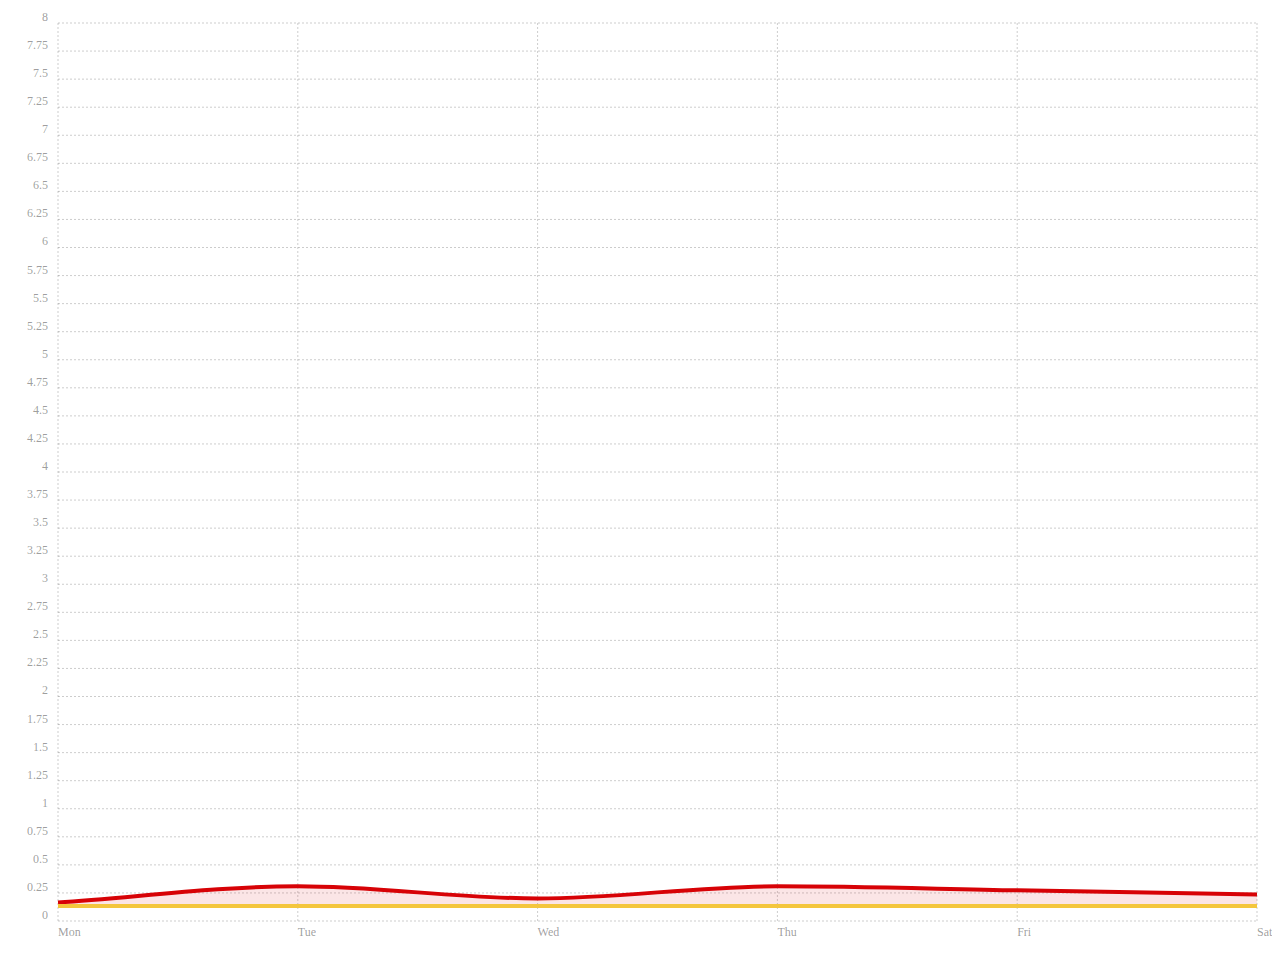
<file: fs/chartist.html>
<!doctype html>
<html lang="en">
    <head>
        <meta charset="utf-8">
        <meta http-equiv="X-UA-Compatible" content="IE=edge">
        <title>Chartist</title>
        <meta name="viewport" content="width=device-width, initial-scale=1">

        
        <!-- <link rel="stylesheet" type="text/css" href="https://rawgit.com/gionkunz/chartist-js/master/dist/chartist.min.css"> -->
        
		<link rel="stylesheet" href="css/chartist.min.css">
		<script type="text/javascript" src="js/chartist.min.js"></script>


		
        <!-- <style> -->
            <!-- #chart { -->
                <!-- height: 300px; -->
                <!-- width: 100%; -->
            <!-- } -->
        <!-- </style> -->
        
    </head>
    <body>
        
        <div class="ct-chart ct-perfect-fourth"></div>

        <!-- <script type="text/javascript" src="https://rawgit.com/gionkunz/chartist-js/master/dist/chartist.js"></script> -->

        <script>
        
        var chart = new Chartist.Line('.ct-chart', {
  labels: ['Mon', 'Tue', 'Wed', 'Thu', 'Fri', 'Sat'],
  series: [
    [1, 5, 2, 5, 4, 3],
    [2, 3, 4, 8, 1, 2],
    [5, 4, 3, 2, 1, 0.5]
  ]
}, {
  low: 0,
  showArea: true,
  showPoint: false,
  fullWidth: true
});

chart.on('draw', function(data) {
  if(data.type === 'line' || data.type === 'area') {
    data.element.animate({
      d: {
        begin: 2000 * data.index,
        dur: 2000,
        from: data.path.clone().scale(1, 0).translate(0, data.chartRect.height()).stringify(),
        to: data.path.clone().stringify(),
        easing: Chartist.Svg.Easing.easeOutQuint
      }
    });
  }
});

        </script>
    </body>
</html>
</file>
<file: fs/css/chartist.min.css>
.ct-double-octave:after,.ct-major-eleventh:after,.ct-major-second:after,.ct-major-seventh:after,.ct-major-sixth:after,.ct-major-tenth:after,.ct-major-third:after,.ct-major-twelfth:after,.ct-minor-second:after,.ct-minor-seventh:after,.ct-minor-sixth:after,.ct-minor-third:after,.ct-octave:after,.ct-perfect-fifth:after,.ct-perfect-fourth:after,.ct-square:after{content:"";clear:both}.ct-label{fill:rgba(0,0,0,.4);color:rgba(0,0,0,.4);font-size:.75rem;line-height:1}.ct-grid-background,.ct-line{fill:none}.ct-chart-bar .ct-label,.ct-chart-line .ct-label{display:block;display:-webkit-box;display:-moz-box;display:-ms-flexbox;display:-webkit-flex;display:flex}.ct-chart-donut .ct-label,.ct-chart-pie .ct-label{dominant-baseline:central}.ct-label.ct-horizontal.ct-start{-webkit-box-align:flex-end;-webkit-align-items:flex-end;-ms-flex-align:flex-end;align-items:flex-end;-webkit-box-pack:flex-start;-webkit-justify-content:flex-start;-ms-flex-pack:flex-start;justify-content:flex-start;text-align:left;text-anchor:start}.ct-label.ct-horizontal.ct-end{-webkit-box-align:flex-start;-webkit-align-items:flex-start;-ms-flex-align:flex-start;align-items:flex-start;-webkit-box-pack:flex-start;-webkit-justify-content:flex-start;-ms-flex-pack:flex-start;justify-content:flex-start;text-align:left;text-anchor:start}.ct-label.ct-vertical.ct-start{-webkit-box-align:flex-end;-webkit-align-items:flex-end;-ms-flex-align:flex-end;align-items:flex-end;-webkit-box-pack:flex-end;-webkit-justify-content:flex-end;-ms-flex-pack:flex-end;justify-content:flex-end;text-align:right;text-anchor:end}.ct-label.ct-vertical.ct-end{-webkit-box-align:flex-end;-webkit-align-items:flex-end;-ms-flex-align:flex-end;align-items:flex-end;-webkit-box-pack:flex-start;-webkit-justify-content:flex-start;-ms-flex-pack:flex-start;justify-content:flex-start;text-align:left;text-anchor:start}.ct-chart-bar .ct-label.ct-horizontal.ct-start{-webkit-box-align:flex-end;-webkit-align-items:flex-end;-ms-flex-align:flex-end;align-items:flex-end;-webkit-box-pack:center;-webkit-justify-content:center;-ms-flex-pack:center;justify-content:center;text-align:center;text-anchor:start}.ct-chart-bar .ct-label.ct-horizontal.ct-end{-webkit-box-align:flex-start;-webkit-align-items:flex-start;-ms-flex-align:flex-start;align-items:flex-start;-webkit-box-pack:center;-webkit-justify-content:center;-ms-flex-pack:center;justify-content:center;text-align:center;text-anchor:start}.ct-chart-bar.ct-horizontal-bars .ct-label.ct-horizontal.ct-start{-webkit-box-align:flex-end;-webkit-align-items:flex-end;-ms-flex-align:flex-end;align-items:flex-end;-webkit-box-pack:flex-start;-webkit-justify-content:flex-start;-ms-flex-pack:flex-start;justify-content:flex-start;text-align:left;text-anchor:start}.ct-chart-bar.ct-horizontal-bars .ct-label.ct-horizontal.ct-end{-webkit-box-align:flex-start;-webkit-align-items:flex-start;-ms-flex-align:flex-start;align-items:flex-start;-webkit-box-pack:flex-start;-webkit-justify-content:flex-start;-ms-flex-pack:flex-start;justify-content:flex-start;text-align:left;text-anchor:start}.ct-chart-bar.ct-horizontal-bars .ct-label.ct-vertical.ct-start{-webkit-box-align:center;-webkit-align-items:center;-ms-flex-align:center;align-items:center;-webkit-box-pack:flex-end;-webkit-justify-content:flex-end;-ms-flex-pack:flex-end;justify-content:flex-end;text-align:right;text-anchor:end}.ct-chart-bar.ct-horizontal-bars .ct-label.ct-vertical.ct-end{-webkit-box-align:center;-webkit-align-items:center;-ms-flex-align:center;align-items:center;-webkit-box-pack:flex-start;-webkit-justify-content:flex-start;-ms-flex-pack:flex-start;justify-content:flex-start;text-align:left;text-anchor:end}.ct-grid{stroke:rgba(0,0,0,.2);stroke-width:1px;stroke-dasharray:2px}.ct-point{stroke-width:10px;stroke-linecap:round}.ct-line{stroke-width:4px}.ct-area{stroke:none;fill-opacity:.1}.ct-bar{fill:none;stroke-width:10px}.ct-slice-donut{fill:none;stroke-width:60px}.ct-series-a .ct-bar,.ct-series-a .ct-line,.ct-series-a .ct-point,.ct-series-a .ct-slice-donut{stroke:#d70206}.ct-series-a .ct-area,.ct-series-a .ct-slice-donut-solid,.ct-series-a .ct-slice-pie{fill:#d70206}.ct-series-b .ct-bar,.ct-series-b .ct-line,.ct-series-b .ct-point,.ct-series-b .ct-slice-donut{stroke:#f05b4f}.ct-series-b .ct-area,.ct-series-b .ct-slice-donut-solid,.ct-series-b .ct-slice-pie{fill:#f05b4f}.ct-series-c .ct-bar,.ct-series-c .ct-line,.ct-series-c .ct-point,.ct-series-c .ct-slice-donut{stroke:#f4c63d}.ct-series-c .ct-area,.ct-series-c .ct-slice-donut-solid,.ct-series-c .ct-slice-pie{fill:#f4c63d}.ct-series-d .ct-bar,.ct-series-d .ct-line,.ct-series-d .ct-point,.ct-series-d .ct-slice-donut{stroke:#d17905}.ct-series-d .ct-area,.ct-series-d .ct-slice-donut-solid,.ct-series-d .ct-slice-pie{fill:#d17905}.ct-series-e .ct-bar,.ct-series-e .ct-line,.ct-series-e .ct-point,.ct-series-e .ct-slice-donut{stroke:#453d3f}.ct-series-e .ct-area,.ct-series-e .ct-slice-donut-solid,.ct-series-e .ct-slice-pie{fill:#453d3f}.ct-series-f .ct-bar,.ct-series-f .ct-line,.ct-series-f .ct-point,.ct-series-f .ct-slice-donut{stroke:#59922b}.ct-series-f .ct-area,.ct-series-f .ct-slice-donut-solid,.ct-series-f .ct-slice-pie{fill:#59922b}.ct-series-g .ct-bar,.ct-series-g .ct-line,.ct-series-g .ct-point,.ct-series-g .ct-slice-donut{stroke:#0544d3}.ct-series-g .ct-area,.ct-series-g .ct-slice-donut-solid,.ct-series-g .ct-slice-pie{fill:#0544d3}.ct-series-h .ct-bar,.ct-series-h .ct-line,.ct-series-h .ct-point,.ct-series-h .ct-slice-donut{stroke:#6b0392}.ct-series-h .ct-area,.ct-series-h .ct-slice-donut-solid,.ct-series-h .ct-slice-pie{fill:#6b0392}.ct-series-i .ct-bar,.ct-series-i .ct-line,.ct-series-i .ct-point,.ct-series-i .ct-slice-donut{stroke:#f05b4f}.ct-series-i .ct-area,.ct-series-i .ct-slice-donut-solid,.ct-series-i .ct-slice-pie{fill:#f05b4f}.ct-series-j .ct-bar,.ct-series-j .ct-line,.ct-series-j .ct-point,.ct-series-j .ct-slice-donut{stroke:#dda458}.ct-series-j .ct-area,.ct-series-j .ct-slice-donut-solid,.ct-series-j .ct-slice-pie{fill:#dda458}.ct-series-k .ct-bar,.ct-series-k .ct-line,.ct-series-k .ct-point,.ct-series-k .ct-slice-donut{stroke:#eacf7d}.ct-series-k .ct-area,.ct-series-k .ct-slice-donut-solid,.ct-series-k .ct-slice-pie{fill:#eacf7d}.ct-series-l .ct-bar,.ct-series-l .ct-line,.ct-series-l .ct-point,.ct-series-l .ct-slice-donut{stroke:#86797d}.ct-series-l .ct-area,.ct-series-l .ct-slice-donut-solid,.ct-series-l .ct-slice-pie{fill:#86797d}.ct-series-m .ct-bar,.ct-series-m .ct-line,.ct-series-m .ct-point,.ct-series-m .ct-slice-donut{stroke:#b2c326}.ct-series-m .ct-area,.ct-series-m .ct-slice-donut-solid,.ct-series-m .ct-slice-pie{fill:#b2c326}.ct-series-n .ct-bar,.ct-series-n .ct-line,.ct-series-n .ct-point,.ct-series-n .ct-slice-donut{stroke:#6188e2}.ct-series-n .ct-area,.ct-series-n .ct-slice-donut-solid,.ct-series-n .ct-slice-pie{fill:#6188e2}.ct-series-o .ct-bar,.ct-series-o .ct-line,.ct-series-o .ct-point,.ct-series-o .ct-slice-donut{stroke:#a748ca}.ct-series-o .ct-area,.ct-series-o .ct-slice-donut-solid,.ct-series-o .ct-slice-pie{fill:#a748ca}.ct-square{display:block;position:relative;width:100%}.ct-square:before{display:block;float:left;content:"";width:0;height:0;padding-bottom:100%}.ct-square:after{display:table}.ct-square>svg{display:block;position:absolute;top:0;left:0}.ct-minor-second{display:block;position:relative;width:100%}.ct-minor-second:before{display:block;float:left;content:"";width:0;height:0;padding-bottom:93.75%}.ct-minor-second:after{display:table}.ct-minor-second>svg{display:block;position:absolute;top:0;left:0}.ct-major-second{display:block;position:relative;width:100%}.ct-major-second:before{display:block;float:left;content:"";width:0;height:0;padding-bottom:88.8888888889%}.ct-major-second:after{display:table}.ct-major-second>svg{display:block;position:absolute;top:0;left:0}.ct-minor-third{display:block;position:relative;width:100%}.ct-minor-third:before{display:block;float:left;content:"";width:0;height:0;padding-bottom:83.3333333333%}.ct-minor-third:after{display:table}.ct-minor-third>svg{display:block;position:absolute;top:0;left:0}.ct-major-third{display:block;position:relative;width:100%}.ct-major-third:before{display:block;float:left;content:"";width:0;height:0;padding-bottom:80%}.ct-major-third:after{display:table}.ct-major-third>svg{display:block;position:absolute;top:0;left:0}.ct-perfect-fourth{display:block;position:relative;width:100%}.ct-perfect-fourth:before{display:block;float:left;content:"";width:0;height:0;padding-bottom:75%}.ct-perfect-fourth:after{display:table}.ct-perfect-fourth>svg{display:block;position:absolute;top:0;left:0}.ct-perfect-fifth{display:block;position:relative;width:100%}.ct-perfect-fifth:before{display:block;float:left;content:"";width:0;height:0;padding-bottom:66.6666666667%}.ct-perfect-fifth:after{display:table}.ct-perfect-fifth>svg{display:block;position:absolute;top:0;left:0}.ct-minor-sixth{display:block;position:relative;width:100%}.ct-minor-sixth:before{display:block;float:left;content:"";width:0;height:0;padding-bottom:62.5%}.ct-minor-sixth:after{display:table}.ct-minor-sixth>svg{display:block;position:absolute;top:0;left:0}.ct-golden-section{display:block;position:relative;width:100%}.ct-golden-section:before{display:block;float:left;content:"";width:0;height:0;padding-bottom:61.804697157%}.ct-golden-section:after{content:"";display:table;clear:both}.ct-golden-section>svg{display:block;position:absolute;top:0;left:0}.ct-major-sixth{display:block;position:relative;width:100%}.ct-major-sixth:before{display:block;float:left;content:"";width:0;height:0;padding-bottom:60%}.ct-major-sixth:after{display:table}.ct-major-sixth>svg{display:block;position:absolute;top:0;left:0}.ct-minor-seventh{display:block;position:relative;width:100%}.ct-minor-seventh:before{display:block;float:left;content:"";width:0;height:0;padding-bottom:56.25%}.ct-minor-seventh:after{display:table}.ct-minor-seventh>svg{display:block;position:absolute;top:0;left:0}.ct-major-seventh{display:block;position:relative;width:100%}.ct-major-seventh:before{display:block;float:left;content:"";width:0;height:0;padding-bottom:53.3333333333%}.ct-major-seventh:after{display:table}.ct-major-seventh>svg{display:block;position:absolute;top:0;left:0}.ct-octave{display:block;position:relative;width:100%}.ct-octave:before{display:block;float:left;content:"";width:0;height:0;padding-bottom:50%}.ct-octave:after{display:table}.ct-octave>svg{display:block;position:absolute;top:0;left:0}.ct-major-tenth{display:block;position:relative;width:100%}.ct-major-tenth:before{display:block;float:left;content:"";width:0;height:0;padding-bottom:40%}.ct-major-tenth:after{display:table}.ct-major-tenth>svg{display:block;position:absolute;top:0;left:0}.ct-major-eleventh{display:block;position:relative;width:100%}.ct-major-eleventh:before{display:block;float:left;content:"";width:0;height:0;padding-bottom:37.5%}.ct-major-eleventh:after{display:table}.ct-major-eleventh>svg{display:block;position:absolute;top:0;left:0}.ct-major-twelfth{display:block;position:relative;width:100%}.ct-major-twelfth:before{display:block;float:left;content:"";width:0;height:0;padding-bottom:33.3333333333%}.ct-major-twelfth:after{display:table}.ct-major-twelfth>svg{display:block;position:absolute;top:0;left:0}.ct-double-octave{display:block;position:relative;width:100%}.ct-double-octave:before{display:block;float:left;content:"";width:0;height:0;padding-bottom:25%}.ct-double-octave:after{display:table}.ct-double-octave>svg{display:block;position:absolute;top:0;left:0}
</file>
